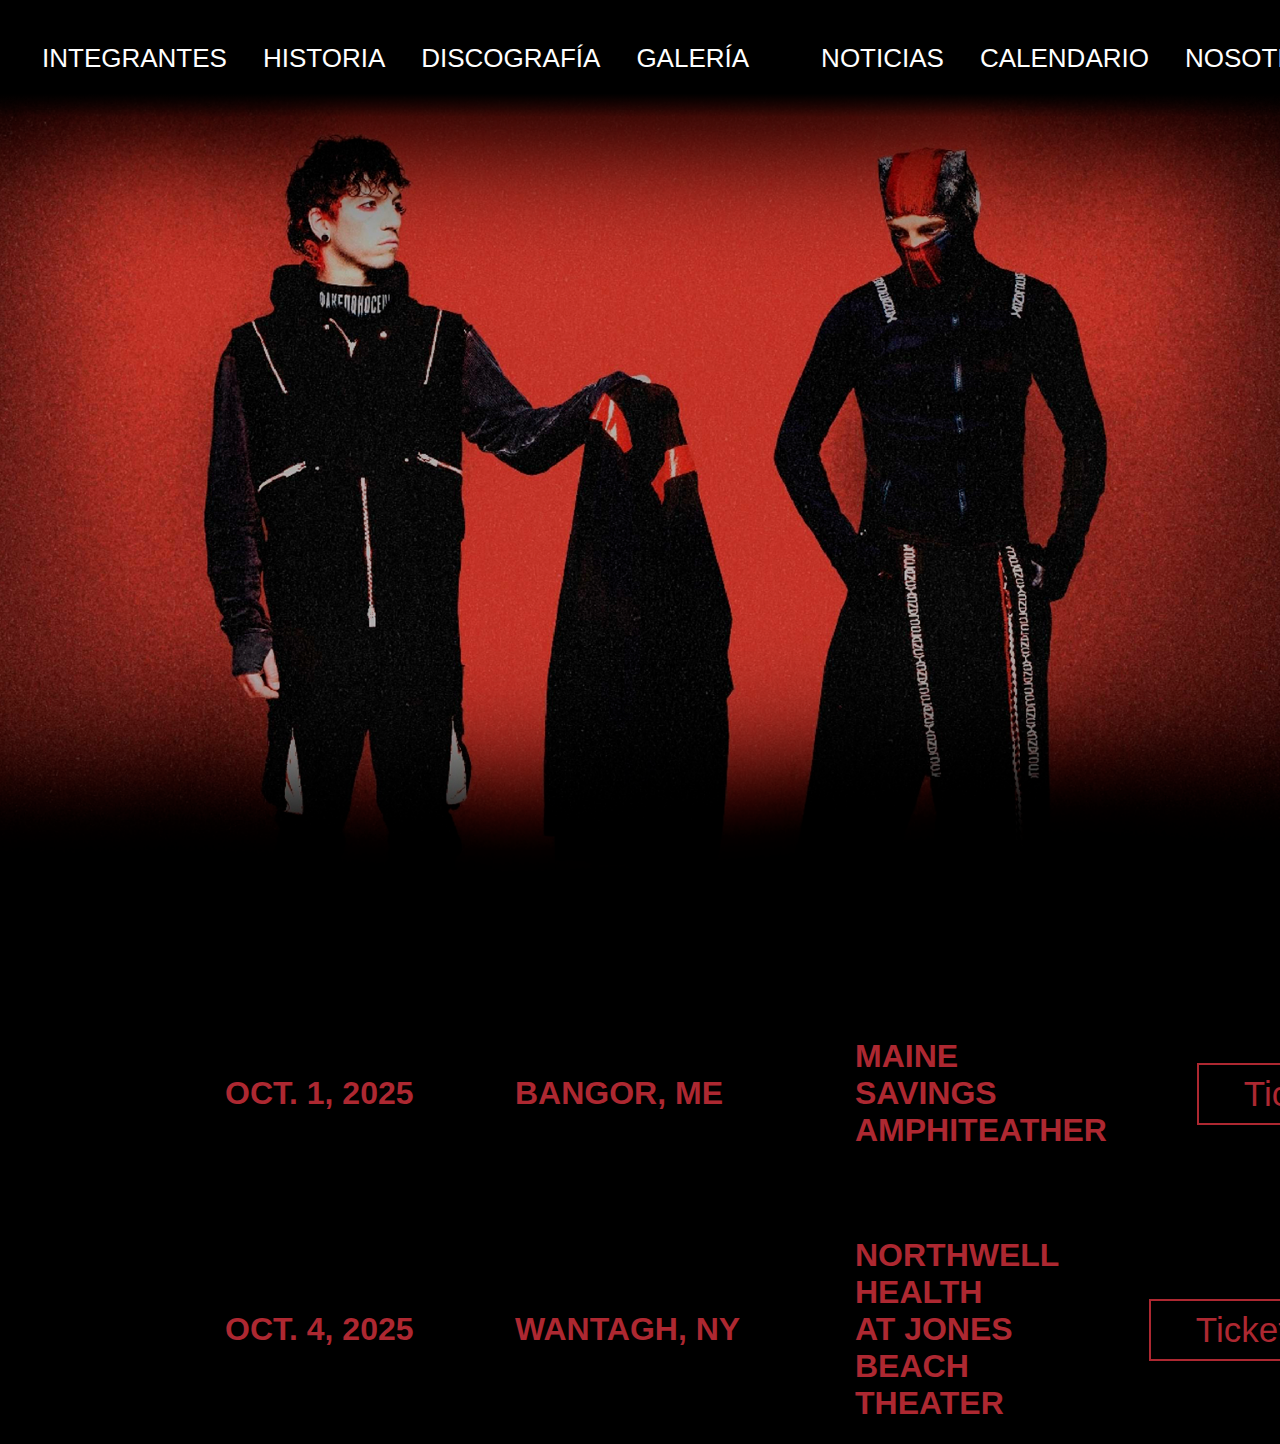
<file: calendar/calendar.html>
<!DOCTYPE html>
<html lang="en">
<head>
    <meta charset="UTF-8">
    <meta name="viewport" content="width=device-width, initial-scale=1.0">
    <link rel="stylesheet" href="css/menu.css">
    <link rel="stylesheet" href="css/style.css">
    <title>Calendar</title>
</head>
<body>
    <header>
        <nav>
            <button class="nav-toggle" aria-expanded="false" aria-controls="nav-list">
                ☰
                <span class="sr-only">Abrir menú</span>
            </button>
            <ul id="nav-list" class="nav-list">
                <li><a href="#">INTEGRANTES</a></li>
                <li><a href="#">HISTORIA</a></li>
                <li><a href="#">DISCOGRAFÍA</a></li>
                <li><a href="#">GALERÍA</a></li>
                <li id="contenedor_logo"><a href="#"><img src="img/Twenty-One-Pilots-Logo.png" alt="Logo" id="logo"></a></li>
                <li><a href="#">NOTICIAS</a></li>
                <li><a href="#">CALENDARIO</a></li>
                <li><a href="#">NOSOTROS</a></li>
                <li><a href="#">CONTACTO</a></li>
            </ul>
        </nav>
    </header>
    <div id="dates">
        <div id="date1">
            <h1 class="col-fecha">OCT. 1, 2025</h1>
            <h1 class="col-ciudad">BANGOR, ME</h1>
            <h1 class="col-venue">MAINE SAVINGS<br>AMPHITEATHER</h1>
            <button class="col-boton">Tickets</button>
        </div>
        <div id="date2">
            <h1 class="col-fecha">OCT. 4, 2025</h1>
            <h1 class="col-ciudad">WANTAGH, NY</h1>
            <h1 class="col-venue">NORTHWELL HEALTH<br>AT JONES BEACH THEATER</h1>
            <button class="col-boton">Tickets</button>
        </div>
    </div>
<script>
    document.addEventListener('DOMContentLoaded', () => {
        const btn  = document.querySelector('.nav-toggle');
        const list = document.getElementById('nav-list');
        if (!btn || !list) return;
        btn.addEventListener('click', () => {
        const open = list.classList.toggle('open');
        btn.setAttribute('aria-expanded', open);
        });
    });
</script>
</body>
</html>
</file>
<file: calendar/css/menu.css>
* { box-sizing: border-box; }
html, body { margin: 0; padding: 0; }

header nav{
    width: 100%;
    height: 13vh;
    display: flex;
    align-items: center;
    background: linear-gradient(
    to bottom,
    #000 0%,
    #000 80%,              
    rgba(0,0,0,0) 100%     
    );
}


header ul{
    width: 100%;
    margin: 0;              
    padding: 0; 
    list-style: none;
    display: flex;
    justify-content: space-evenly;
    align-items: center;
}

header ul a{
    text-decoration: none;
    color: white;
    font-size: 26px;
    font-family: 'Bebas Neue', sans-serif;
}

#contenedor_logo{
    width: 10%;
}

#logo{
    width: 100%;
    height: auto;
}
nav ul li{
    display: inline-flex;
    align-items: center;
    padding: 10px 16px;             
    border: 2px solid transparent;   
    border-radius: 50px;
    transition: background-color .2s, border-color .2s, transform .08s;
}

nav ul li:hover{
    
    
    background-color: rgba(17,17,17,.75);
    border-radius: 50px;
}
#contenedor_logo:hover{
    border-radius: 90px;
    opacity: 50%;
    padding: 1px;
    margin: 0px;
}

.sr-only {
  position: absolute; width:1px; height:1px; padding:0; margin:-1px; overflow:hidden;
  clip:rect(0,0,0,0); white-space:nowrap; border:0;
}
header .nav{
  width: 100%;
  height: 15vh;
  display: flex;
  align-items: center;
  justify-content: center;
  background: linear-gradient(to bottom, #000 0, #000 75%, rgba(0,0,0,0) 100%);
  position: relative;
}

/* Lista horizontal (desktop) */
header .nav-list{
  width: 100%;
  margin: 0;
  padding: 0 24px;
  list-style: none;
  display: flex;
  justify-content: space-evenly;
  align-items: center;
}

/* Botón hamburguesa (oculto en desktop) */
.nav-toggle{
  display: none;
  position: absolute;
  left: 16px;
  top: 50%;
  transform: translateY(-50%);
  background: transparent;
  border: 2px solid #fff;
  color: #fff;
  padding: 8px 12px;
  border-radius: 8px;
  font-size: 18px;
  cursor: pointer;
}

@media (max-width: 500px){
  /* muestra hamburguesa */

  .nav-toggle{
    display: inline-flex;
    align-items: center;
    gap: 8px;
    position: absolute;
    left: 850px;
    top: 10%;
    transform: translateY(-50%);
    z-index: 3;                /* ← más alto que la lista */
    background: transparent;
    border: 2px solid #fff;
    color: #fff;
    padding: 15px 22px;
    border-radius: 8px;
    cursor: pointer;
    font-size: 40px;
  }


  /* la barra más compacta en móviles */
  header .nav{ height: 64px; justify-content: center; }

  /* nav como dropdown */
  header .nav-list{
    position: absolute;
    top: 64px;           /* debajo del nav */
    left: 0; right: 0;
    background: #000;    /* fondo sólido para el menú abierto */
    display: grid;       /* columna */
    gap: 8px;
    padding: 12px 16px;
    border-bottom: 1px solid rgba(255,255,255,.1);

    /* estado cerrado (oculto con animación) */
    max-height: 0;
    overflow: hidden;
    transition: max-height .25s ease;
  }

  /* estado abierto */
  header .nav-list.open{
    max-height: 75vh;    /* suficiente para mostrar todos los ítems */
  }

  /* estética de items */
  header .nav-list li{
    justify-content: start;
  }

  /* logo más pequeño */
  #logo{ height: 28px; width: auto; }

  /* tipografía más usable en móvil */
  header ul a{ font-size: 20px; }

}
</file>
<file: calendar/css/style.css>
html, body {
  height: 100%;
  margin: 0;
}

body{
    background-image: url("../img/backgrounddiscography2.png");
    background-size: cover;
    background-position: center;             
    background-repeat: no-repeat;             
    background-attachment: fixed;             
    background-color: #000000;
    background-attachment: scroll;
    font-family: 'Bebas Neue', sans-serif;
    
}

#date1 button{
    appearance: none;
    background: transparent;
    color: #ad2831;
    border: 0.3vh solid #ad2831; 
    font-family: 'Bebas Neue', sans-serif;
    padding: 1vh 5vh;
    font-size: 35px;

}


#date2 button{
    appearance: none;
    background: transparent;
    color: #ad2831;
    border: 0.3vh solid #ad2831; 
    font-family: 'Bebas Neue', sans-serif;
    padding: 1vh 5vh;
    font-size: 35px;

}
#date1, #date2 {
    color: #ad2831;
    display: flex;
    align-items: center;       
    gap: 10vh;                 
    margin-left: 25vh;
    padding-top: 5vh;          
}

#date1 { margin-top: 95vh; }
.col-fecha { flex: 0 0 200px; }  
.col-ciudad { flex: 0 0 250px; }  
.col-venue { flex: 0.6; }          
.col-boton { flex: 0 0 50px; }

@media (max-width: 500px){
    body{
        background-image: url("../img/backgrounddiscography2.png") center/cover no-repeat;
        background-position: -320px 0px;
    }

}
</file>
